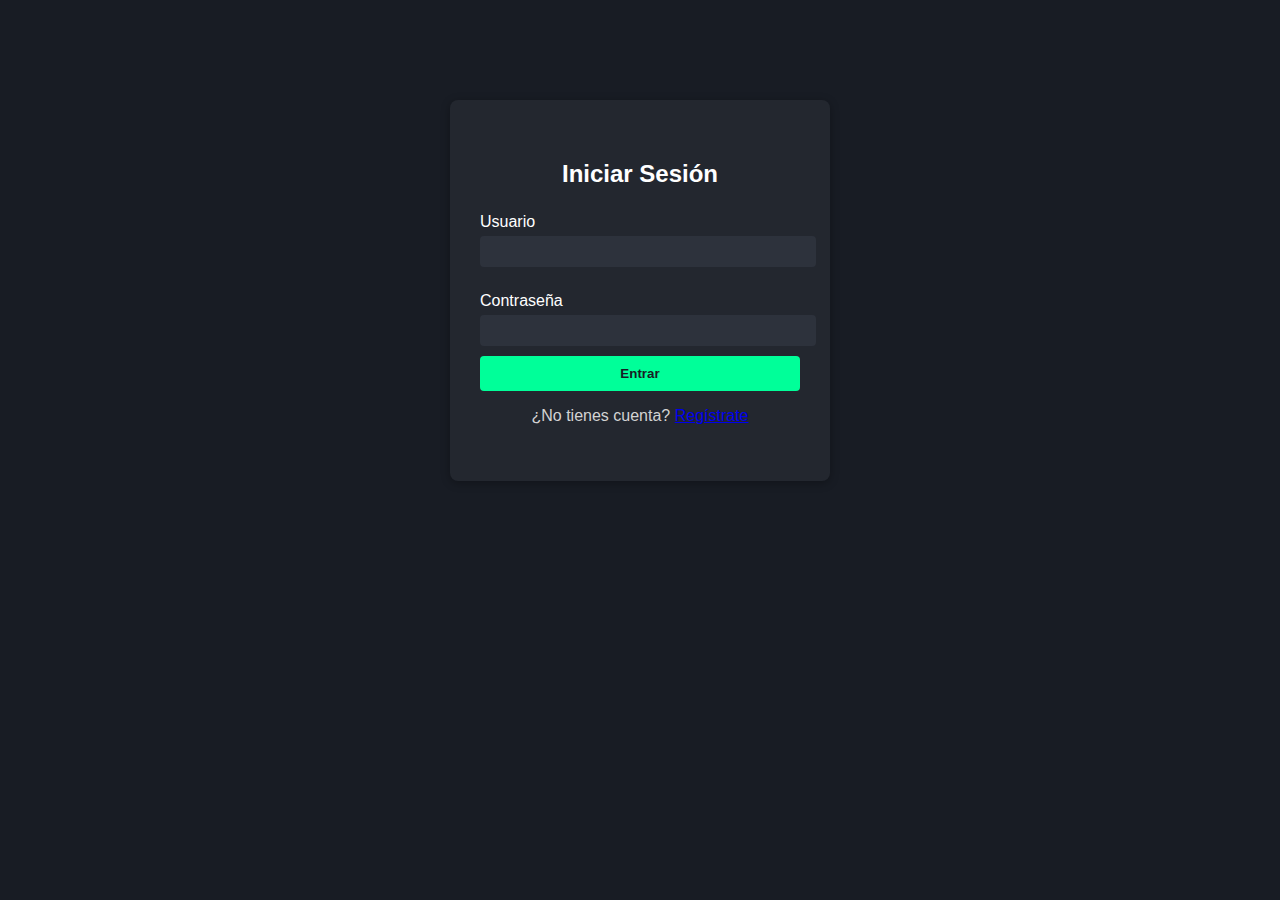
<file: carrito2/index.html>
<!DOCTYPE html>
<html lang="es">
<head>
    <meta charset="UTF-8">
    <meta name="viewport" content="width=device-width, initial-scale=1.0">
    <title>Login - LEVEL-UP GAMER</title>
    <link rel="stylesheet" href="styles.css">
</head>
<body>
    <div class="login-container">
        <h2>Iniciar Sesión</h2>
        <form>
            <label for="usuario">Usuario</label>
            <input type="text" id="usuario" name="usuario" required>

            <label for="password">Contraseña</label>
            <input type="password" id="password" name="password" required>

            <button type="submit">Entrar</button>
        </form>
        <p class="switch-form">
            ¿No tienes cuenta? <a href="registro.html">Regístrate</a>
        </p>
    </div>
    <script src="auth.js"></script>
</body>
</html>
</file>
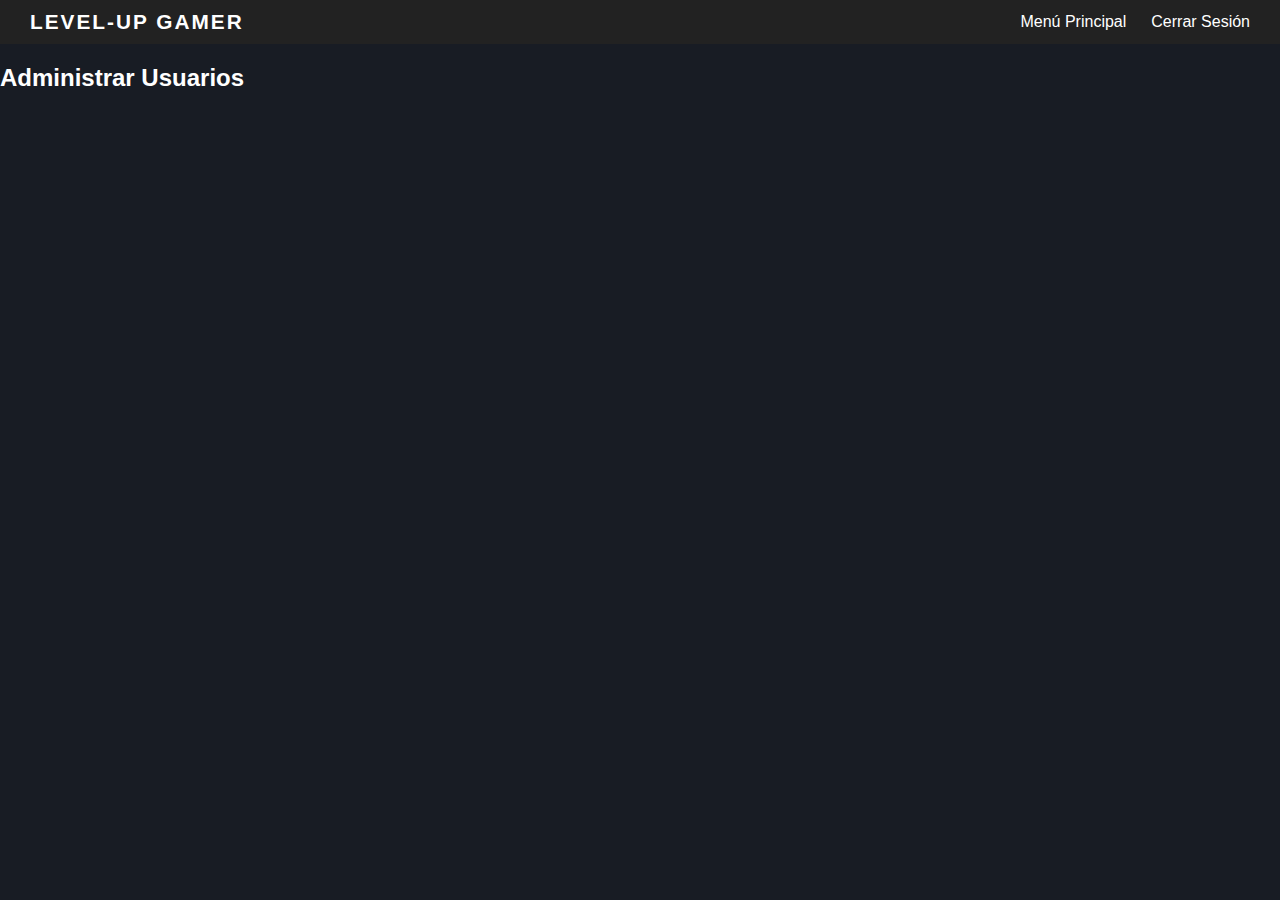
<file: carrito2/admin.html>
<!DOCTYPE html>
<html lang="es">
<head>
    <meta charset="UTF-8">
    <title>Panel de Administración - LEVEL-UP GAMER</title>
    <link rel="stylesheet" href="styles.css">
</head>
<body>
    <nav class="navbar">
        <div class="navbar-logo">LEVEL-UP GAMER</div>
        <ul class="navbar-menu">
            <li><a href="menu.html">Menú Principal</a></li>
            <li><a href="index.html">Cerrar Sesión</a></li>
        </ul>
    </nav>
    <main>
        <h2>Administrar Usuarios</h2>
        <div id="usuarios-lista"></div>
    </main>
    <script src="admin.js"></script>
</body>
</html>
</file>
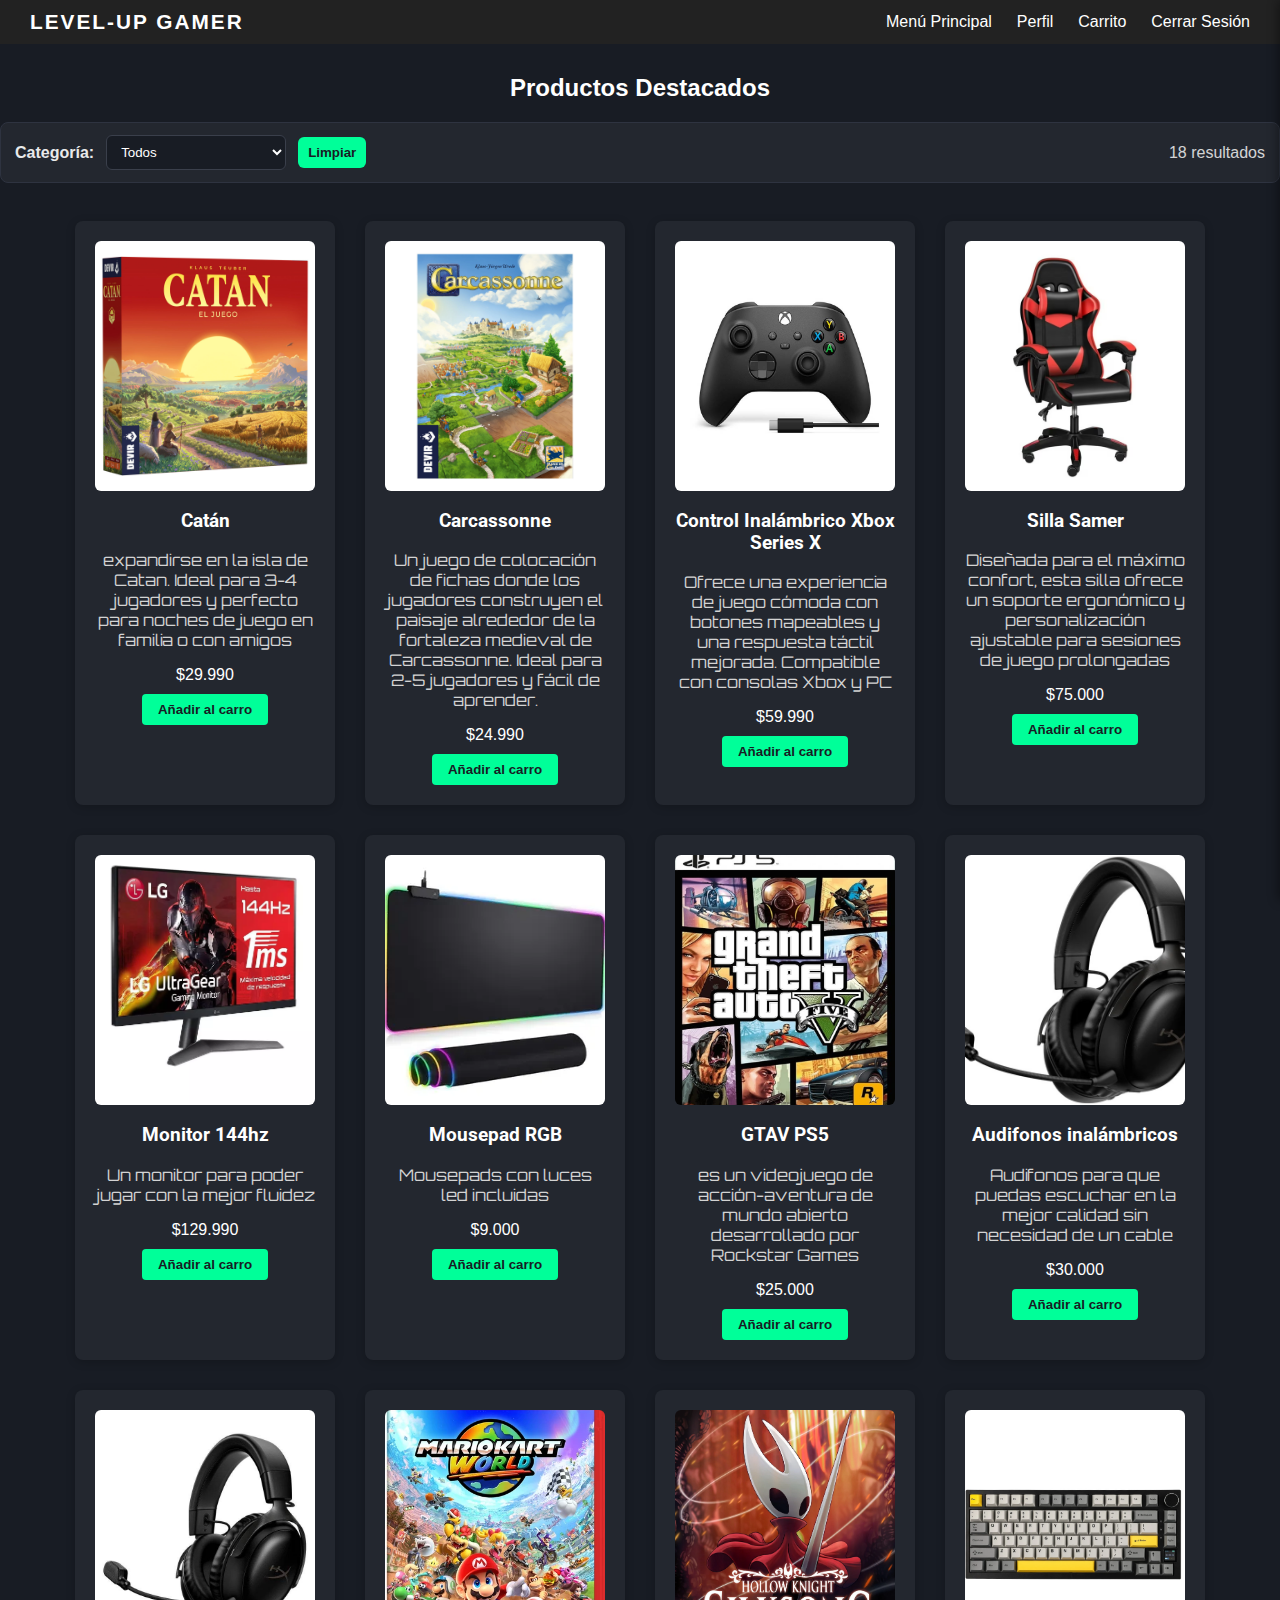
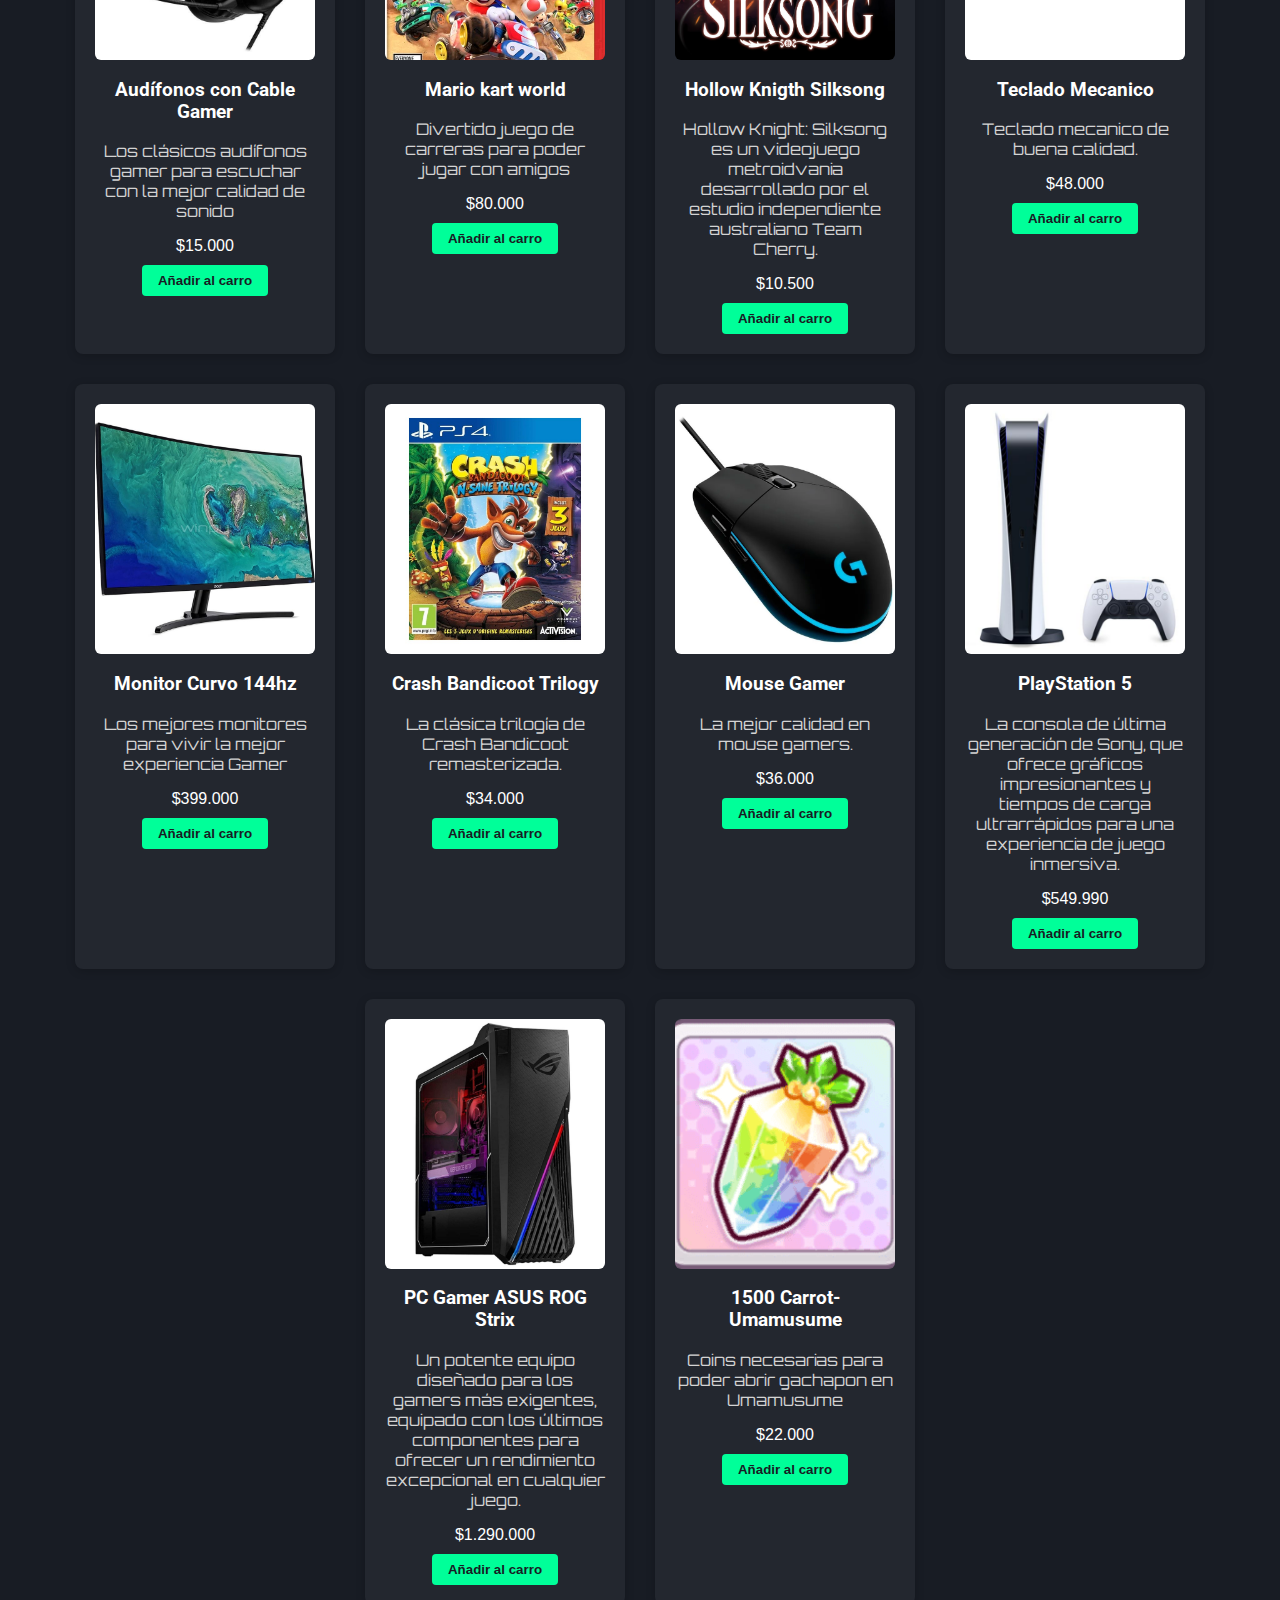
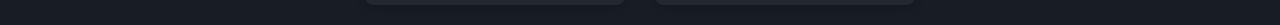
<file: carrito2/menu.html>
<!DOCTYPE html>
<html lang="es">

<head>
    <meta charset="UTF-8">
    <meta name="viewport" content="width=device-width, initial-scale=1.0">
    <title>Menú Principal - LEVEL-UP GAMER</title>
    <link rel="stylesheet" href="styles.css">
    <link href="https://fonts.googleapis.com/css?family=Roboto:400,700&display=swap" rel="stylesheet">
    <link href="https://fonts.googleapis.com/css?family=Orbitron:400,700&display=swap" rel="stylesheet">
    
</head>

<body>
    <nav class="navbar">
        <div class="navbar-logo">LEVEL-UP GAMER</div>
        <ul class="navbar-menu">
            <li><a href="menu.html">Menú Principal</a></li>
            <li><a href="usuario.html">Perfil</a></li>
            <li><a href="#" id="carrito-link">Carrito</a></li>
            <li><a href="index.html">Cerrar Sesión</a></li>
        </ul>
    </nav>
    <main>
        <h2 class="titulo-menu">Productos Destacados</h2>
        <div class="productos-grid">
            <div class="producto-card" data-categoria="Juego de mesa">
                <img src="img/Catan.jpg" alt="Producto 1">
                <h3>Catán</h3>
                <p>expandirse en la isla de Catan. Ideal para 3-4 jugadores y perfecto para noches de juego en
                familia o con amigos</p>
                <div class="precio">$29.990</div>
                <button class="btn-carrito" data-id="1" data-precio="29990">Añadir al carro</button>
            </div>
            <div class="producto-card" data-categoria="Juego de mesa">
                <img src="img/Carcassonne.jpg" alt="Producto 2">
                <h3>Carcassonne </h3>
                <p>Un juego de colocación de fichas donde los jugadores construyen el paisaje
                    alrededor de la fortaleza medieval de Carcassonne. Ideal para 2-5 jugadores y fácil de
                    aprender.
                </p>
                <div class="precio">$24.990</div>
                <button class="btn-carrito" data-id="2" data-precio="24990">Añadir al carro</button>
            </div>
            <div class="producto-card" data-categoria="Accesorios gamers">
                <img src="img/xbox2.jpg" alt="Producto 3">
                <h3>Control Inalámbrico Xbox Series X </h3>
                <p>Ofrece una experiencia de juego cómoda con
                 botones mapeables y una respuesta táctil mejorada. Compatible con consolas Xbox y PC</p>
                <div class="precio">$59.990</div>
                <button class="btn-carrito" data-id="3" data-precio="59990">Añadir al carro</button>
            </div>
            <div class="producto-card" data-categoria="Sillas">
                <img src="img/Silla.avif" alt="Producto 4">
                <h3>Silla Samer</h3>
                <p>Diseñada para el máximo confort, esta silla ofrece un soporte
                 ergonómico y personalización ajustable para sesiones de juego prolongadas</p>
                <div class="precio">$75.000</div>
                <button class="btn-carrito" data-id="4" data-precio="75000">Añadir al carro</button>
            </div>
            <div class="producto-card" data-categoria="Accesorios gamers">
                <img src="img/monitor.webp" alt="Producto 5">
                <h3>Monitor 144hz</h3>
                <p>Un monitor para poder jugar con la mejor fluidez</p>
                <div class="precio">$129.990</div>
                <button class="btn-carrito" data-id="5" data-precio="129990">Añadir al carro</button>
            </div>
            <div class="producto-card" data-categoria="Accesorios gamers">
                <img src="img/mousepad.webp" alt="Producto 6">
                <h3>Mousepad RGB</h3>
                <p>Mousepads con luces led incluidas</p>
                <div class="precio">$9.000</div>
                <button class="btn-carrito" data-id="6" data-precio="9000">Añadir al carro</button>
            </div>
            <div class="producto-card" data-categoria="Juegos">
                <img src="img/gta.jpg" alt="Producto 7">
                <h3>GTAV PS5</h3>
                <p> es un videojuego de acción-aventura de mundo abierto desarrollado por Rockstar Games</p>
                <div class="precio">$25.000</div>
                <button class="btn-carrito" data-id="7" data-precio="25000">Añadir al carro</button>
            </div>
            <div class="producto-card" data-categoria="Accesorios gamers">
                <img src="img/hyper.jpg" alt="Producto 8">
                <h3>Audifonos inalámbricos</h3>
                <p>Audifonos para que puedas escuchar en la mejor calidad sin necesidad de un cable</p>
                <div class="precio">$30.000</div>
                <button class="btn-carrito" data-id="8" data-precio="30000">Añadir al carro</button>
            </div>
            <div class="producto-card" data-categoria="Accesorios gamers">
                <img src="img/cable.jpg" alt="Producto 9">
                <h3>Audífonos con Cable Gamer</h3>
                <p>Los clásicos audífonos gamer para escuchar con la mejor calidad de sonido</p>
                <div class="precio">$15.000</div>
                <button class="btn-carrito" data-id="9" data-precio="15000">Añadir al carro</button>
            </div>
            <div class="producto-card" data-categoria="Juegos">
                <img src="img/Mario.webp" alt="Producto 10">
                <h3>Mario kart world</h3>
                <p>Divertido juego de carreras para poder jugar con amigos</p>
                <div class="precio">$80.000</div>
                <button class="btn-carrito" data-id="10" data-precio="80000">Añadir al carro</button>
            </div>
            <div class="producto-card" data-categoria="Juegos">
                <img src="img/Silksong_cover.webp" alt="Producto 11">
                <h3>Hollow Knigth Silksong</h3>
                <p>Hollow Knight: Silksong es un videojuego metroidvania desarrollado por el estudio independiente australiano Team Cherry.</p>
                <div class="precio">$10.500</div>
                <button class="btn-carrito" data-id="11" data-precio="10500">Añadir al carro</button>
            </div>
            <div class="producto-card" data-categoria="Accesorios gamers">
                <img src="img/ajjaz.webp" alt="Producto 12">
                <h3>Teclado Mecanico</h3>
                <p>Teclado mecanico de buena calidad.</p>
                <div class="precio">$48.000</div>
                <button class="btn-carrito" data-id="12" data-precio="48000">Añadir al carro</button>
            </div>
            <div class="producto-card" data-categoria="Accesorios gamers">
                <img src="img/curvo.jpg" alt="Producto 13">
                <h3>Monitor Curvo 144hz</h3>
                <p>Los mejores monitores para vivir la mejor experiencia Gamer</p>
                <div class="precio">$399.000</div>
                <button class="btn-carrito" data-id="12" data-precio="399000">Añadir al carro</button>
            </div>
            <div class="producto-card" data-categoria="Juegos">
                <img src="img/crashtri.jpg" alt="Producto 14">
                <h3>Crash Bandicoot Trilogy</h3>
                <p>La clásica trilogía de Crash Bandicoot remasterizada.</p>
                <div class="precio">$34.000</div>
                <button class="btn-carrito" data-id="12" data-precio="34000">Añadir al carro</button>
            </div>
            <div class="producto-card" data-categoria="Accesorios gamers">
                <img src="img/Mouse.webp" alt="Producto 15">
                <h3>Mouse Gamer</h3>
                <p>La mejor calidad en mouse gamers.</p>
                <div class="precio">$36.000</div>
                <button class="btn-carrito" data-id="12" data-precio="36000">Añadir al carro</button>
            </div>
            <div class="producto-card" data-categoria="Tecnologia">
                <img src="img/ps5digital.png" alt="Producto 16">
                <h3>PlayStation 5 </h3>
                <p>La consola de última generación de Sony, que ofrece gráficos
                   impresionantes y tiempos de carga ultrarrápidos para una experiencia de juego inmersiva.</p>
                <div class="precio">$549.990</div>
                <button class="btn-carrito" data-id="12" data-precio="549990">Añadir al carro</button>
            </div>
            <div class="producto-card" data-categoria="Tecnologia">
                <img src="img/pc.jpg" alt="Producto 17">
                <h3>PC Gamer ASUS ROG Strix </h3>
                <p>Un potente equipo diseñado para los gamers más exigentes,
                   equipado con los últimos componentes para ofrecer un rendimiento excepcional en
                   cualquier juego.</p>
                <div class="precio">$1.290.000</div>
                <button class="btn-carrito" data-id="12" data-precio="1290000">Añadir al carro</button>
            </div>
            <div class="producto-card">
                <img src="img/carrot.png" alt="Producto 18">
                <h3>1500 Carrot- Umamusume </h3>
                <p>Coins necesarias para poder abrir gachapon en Umamusume</p>
                <div class="precio">$22.000</div>
                <button class="btn-carrito" data-id="12" data-precio="22000">Añadir al carro</button>
            </div>
        </div>
    </main>
    <!-- Carrito desplegable -->
    <div id="carrito-sidebar" class="carrito-sidebar">
        <div class="carrito-header">
            <h3>Carrito de Compras</h3>
            <button id="cerrar-carrito" class="cerrar-carrito">&times;</button>
        </div>
        <div id="carrito-items" class="carrito-items">
            <!-- Aquí se mostrarán los productos del carrito -->
        </div>
        <div class="carrito-footer">
            <strong>Total: $<span id="carrito-total">0</span></strong>
        </div>
    </div>
    <script src="auth.js"></script>
    <script src="carrito.js"></script>
    <script src="filtro-categorias.js"></script>

</body>

</html>
</file>
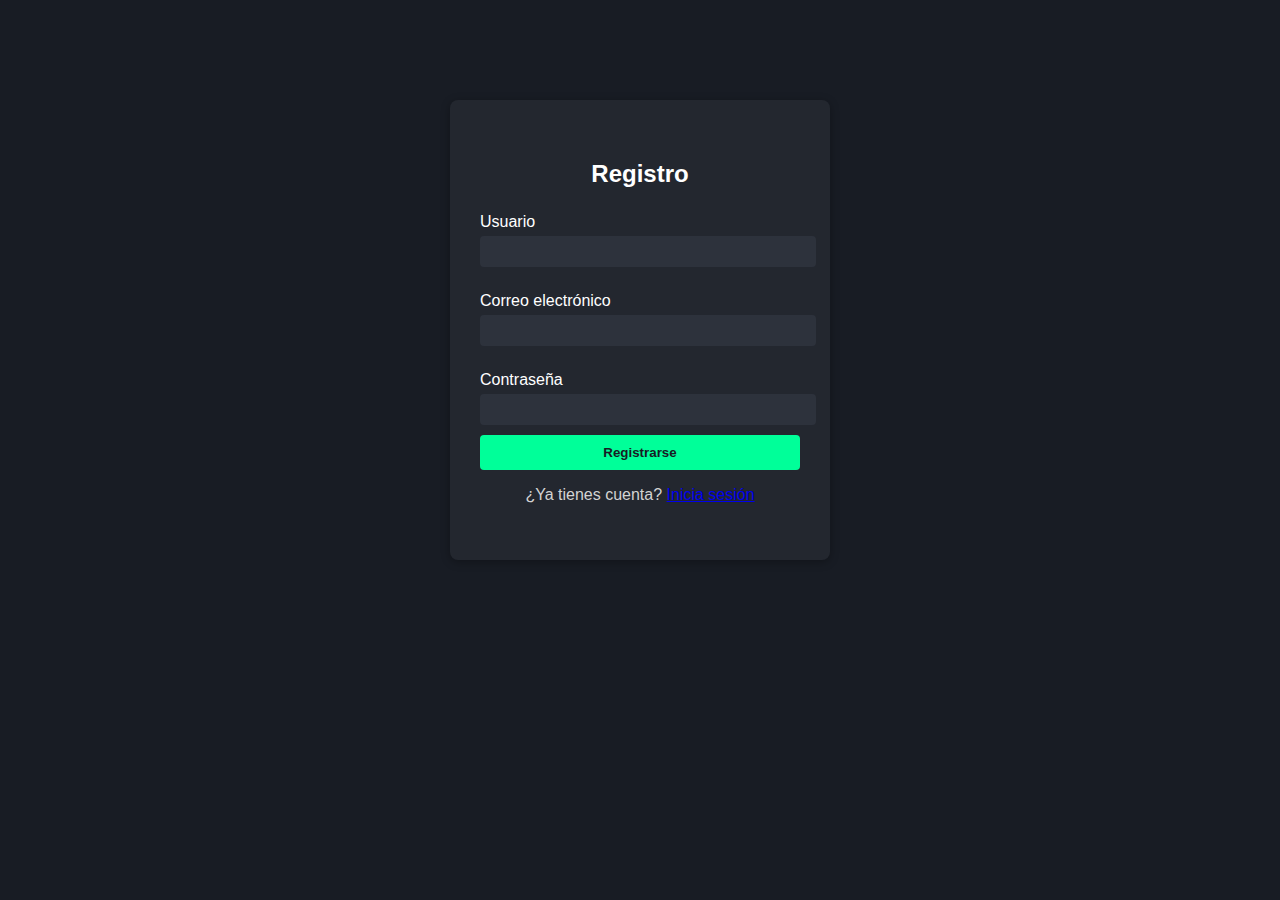
<file: carrito2/registro.html>
<!DOCTYPE html>
<html lang="es">
<head>
    <meta charset="UTF-8">
    <meta name="viewport" content="width=device-width, initial-scale=1.0">
    <title>Registro - LEVEL-UP GAMER</title>
    <link rel="stylesheet" href="styles.css">
</head>
<body>
    <div class="login-container">
        <h2>Registro</h2>
        <form>
            <label for="nuevo-usuario">Usuario</label>
            <input type="text" id="nuevo-usuario" name="nuevo-usuario" required>

            <label for="nuevo-email">Correo electrónico</label>
            <input type="email" id="nuevo-email" name="nuevo-email" required>

            <label for="nuevo-password">Contraseña</label>
            <input type="password" id="nuevo-password" name="nuevo-password" required>

            <button type="submit">Registrarse</button>
        </form>
        <p class="switch-form">
            ¿Ya tienes cuenta? <a href="index.html">Inicia sesión</a>
        </p>
    </div>
    <script src="auth.js"></script>
</body>
</html>
</file>
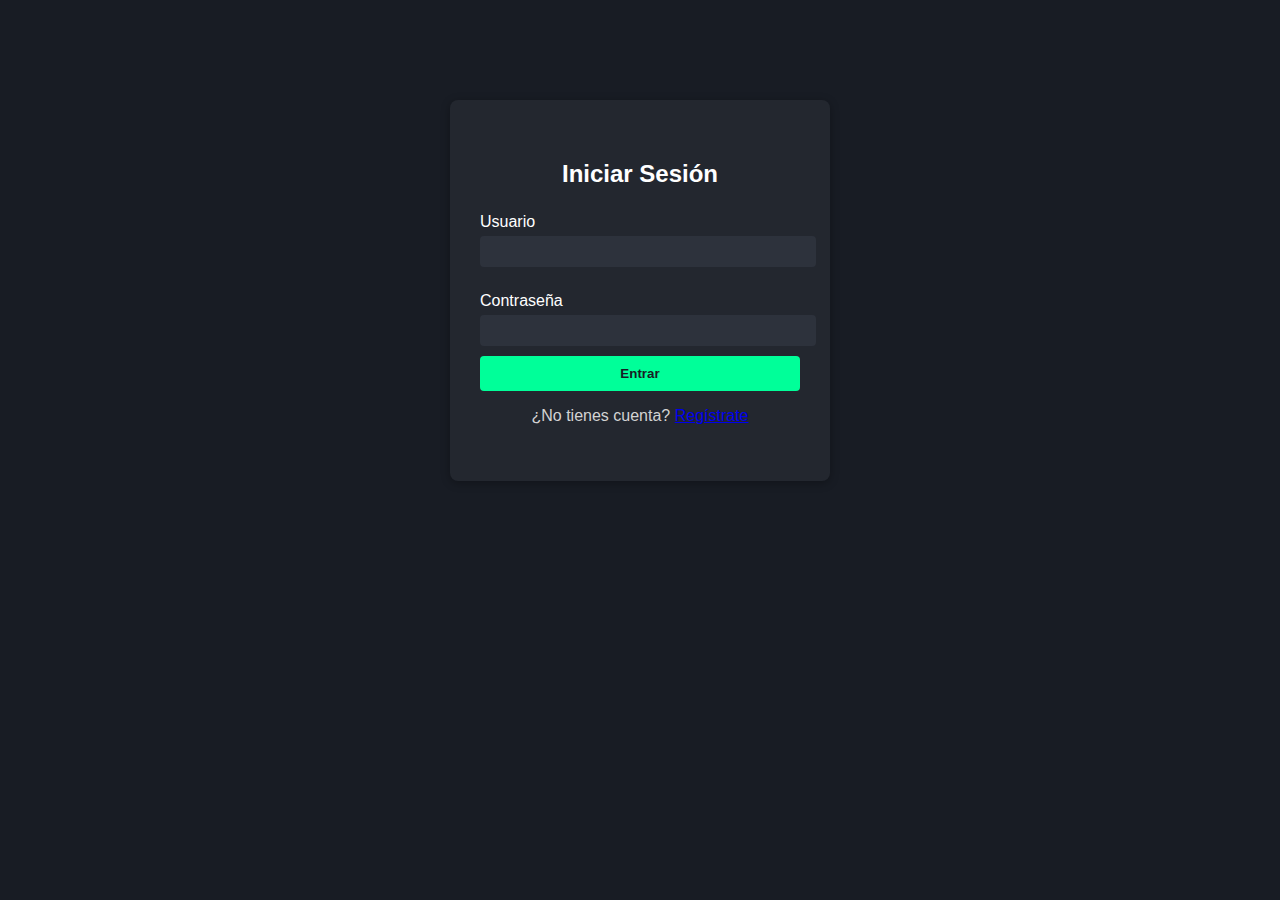
<file: carrito2/usuario.html>
<!DOCTYPE html>
<html lang="es">
<head>
    <meta charset="UTF-8">
    <meta name="viewport" content="width=device-width, initial-scale=1.0">
    <title>Perfil de Usuario - LEVEL-UP GAMER</title>
    <link rel="stylesheet" href="styles.css">
</head>
<body>
    <nav class="navbar">
        <div class="navbar-logo">LEVEL-UP GAMER</div>
        <ul class="navbar-menu">
            <li><a href="menu.html">Menú Principal</a></li>
            <li><a href="usuario.html">Perfil</a></li>
            <li><a href="index.html">Cerrar Sesión</a></li>
        </ul>
    </nav>
    <main>
        <div class="perfil-container">
            <div class="perfil-foto">
                <img src="img/usuario.jpg" alt="Foto de perfil">
            </div>
            <h2>Mi Perfil</h2>
            <form class="perfil-form">
                <label for="perfil-usuario">Usuario</label>
                <input type="text" id="perfil-usuario" name="perfil-usuario" required>

                <label for="perfil-email">Correo electrónico</label>
                <input type="email" id="perfil-email" name="perfil-email" required>

                <label for="perfil-password">Contraseña</label>
                <input type="password" id="perfil-password" name="perfil-password" required>

                <button type="submit">Guardar Cambios</button>
            </form>
        </div>
    </main>
    <script src="perfil.js"></script>
</body>
</html>
</file>
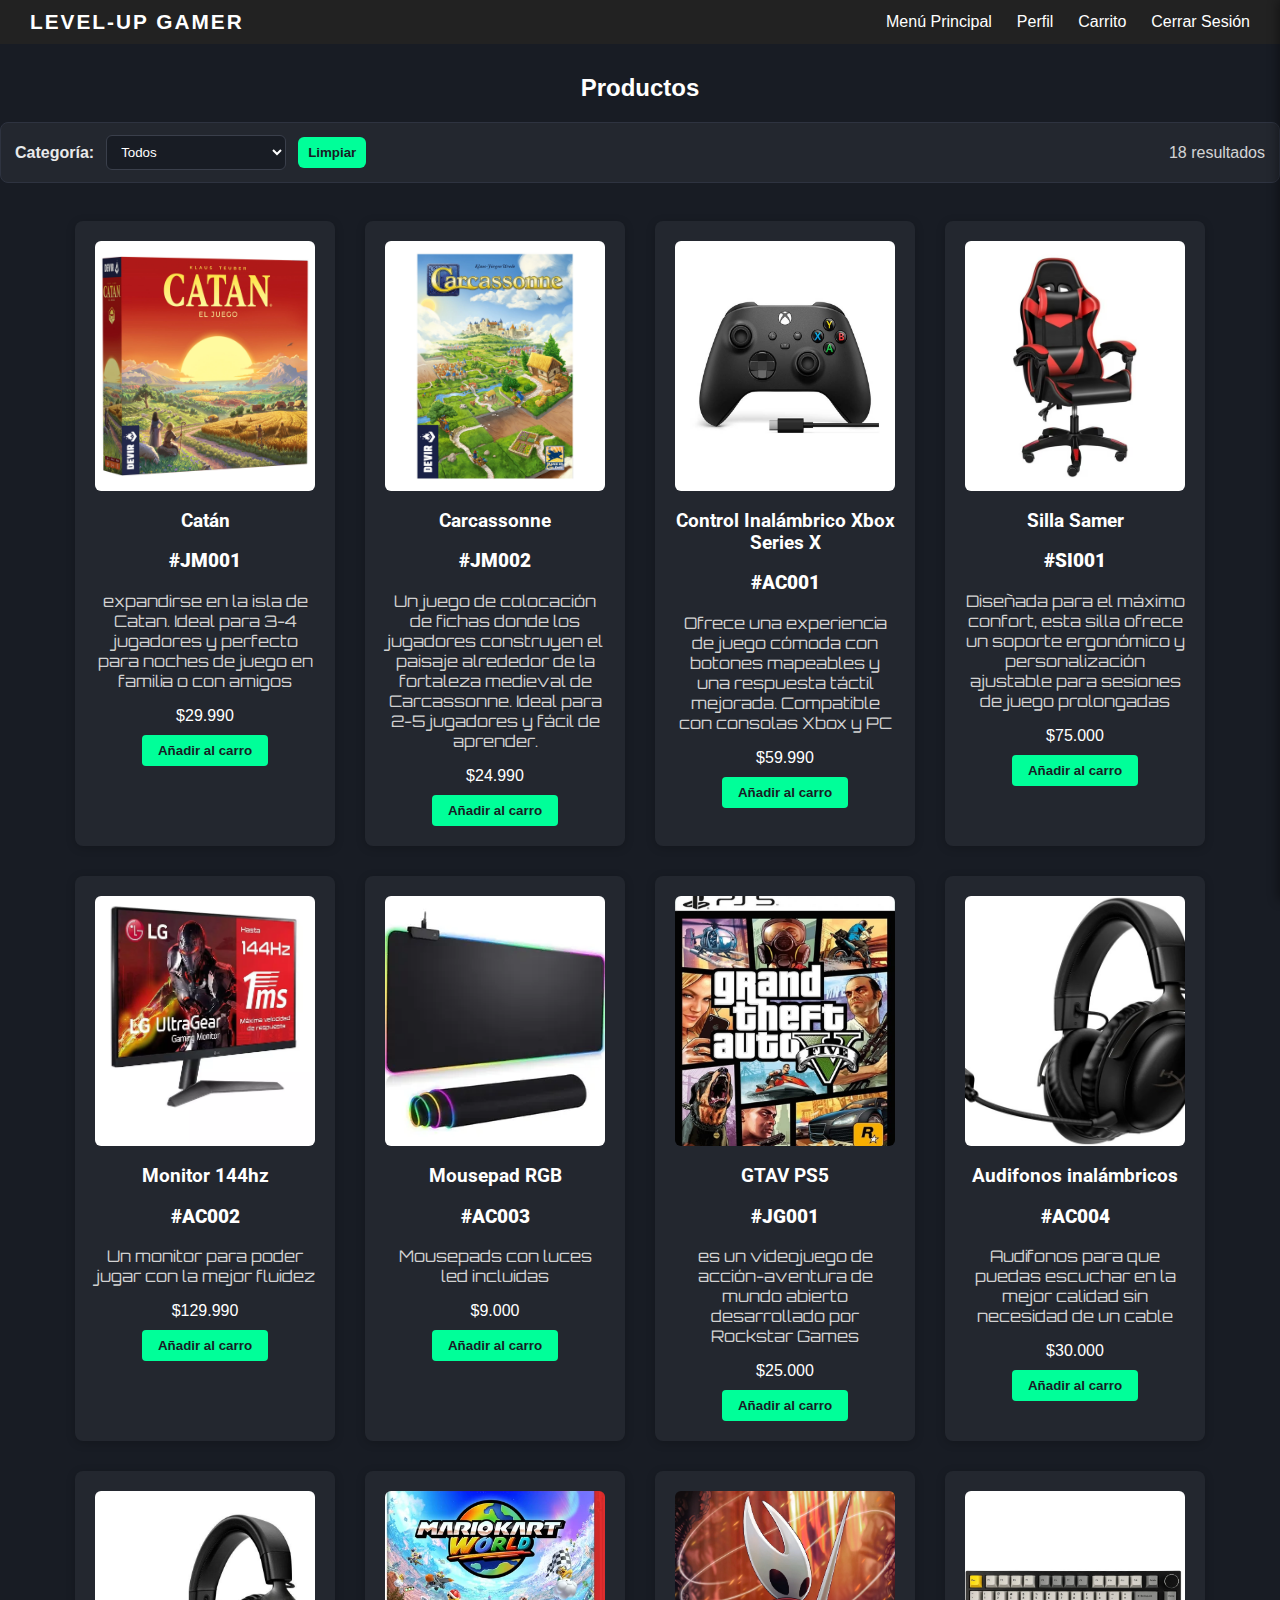
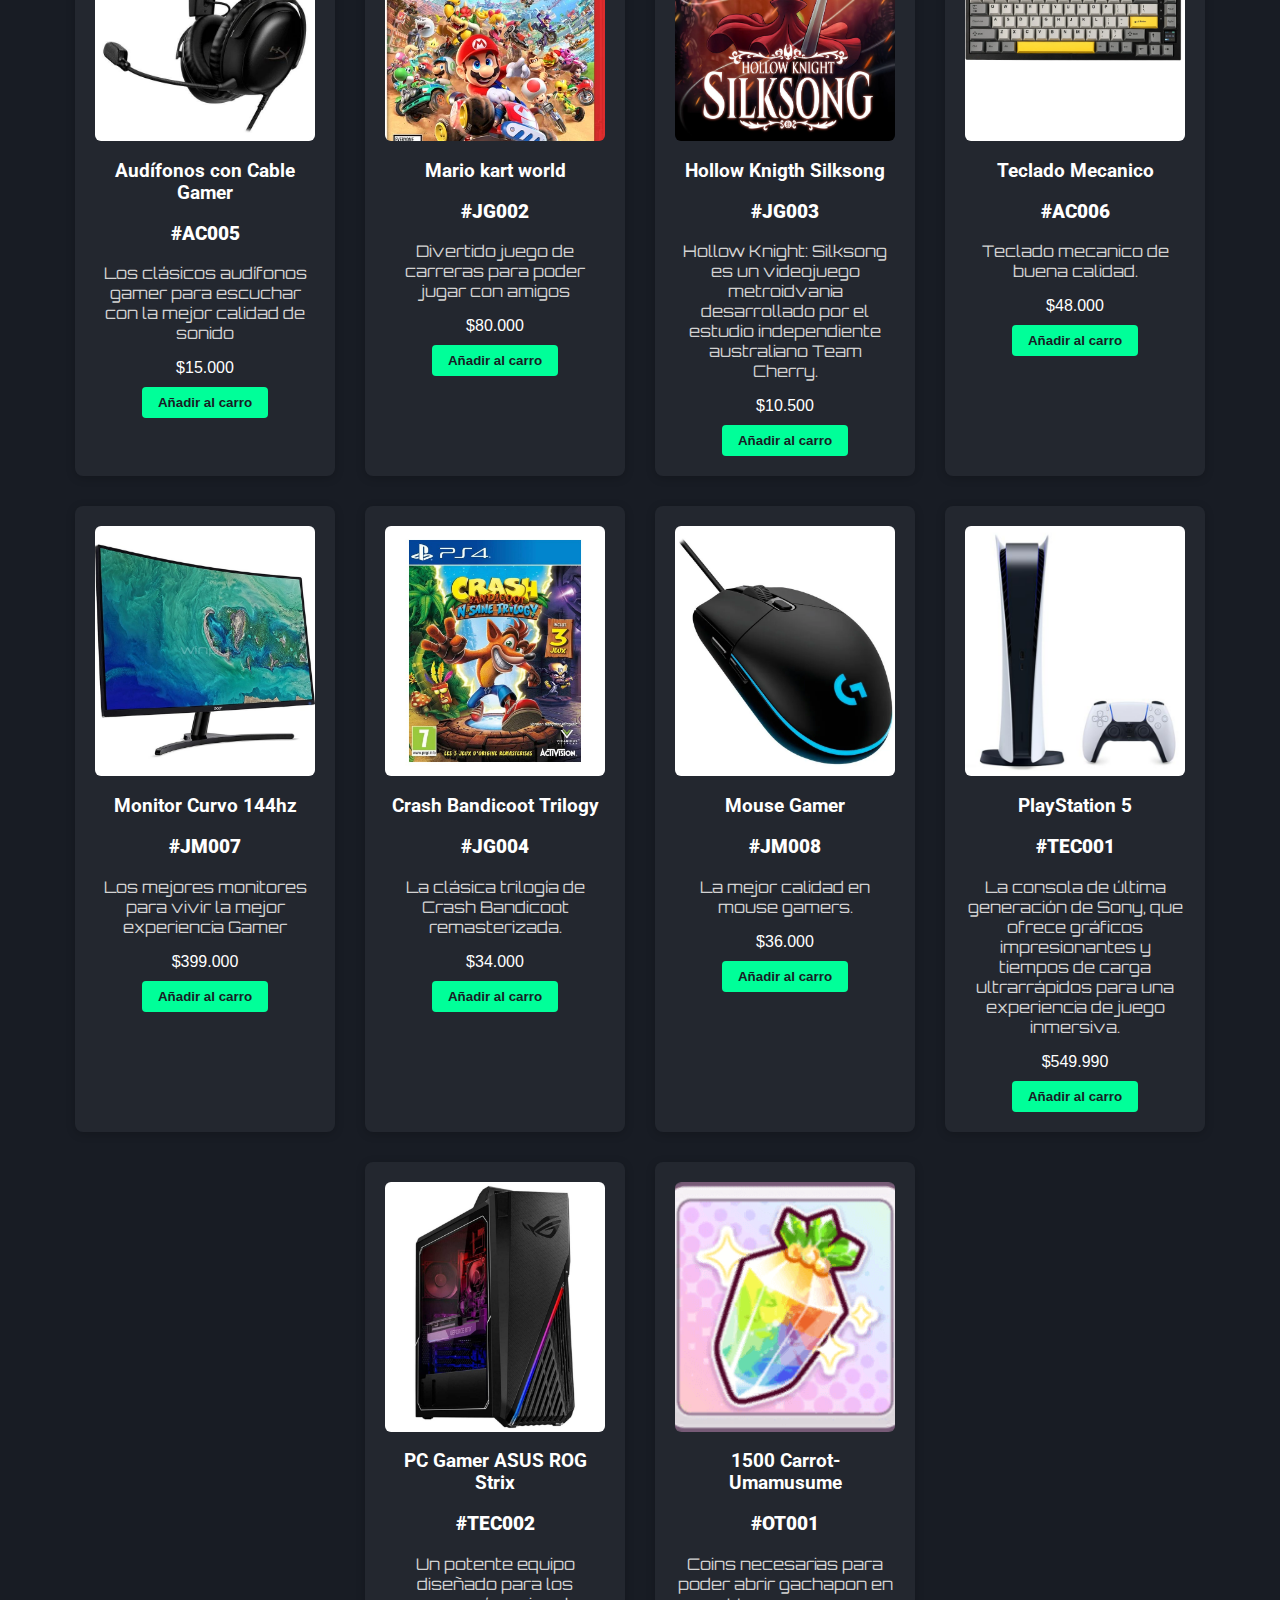
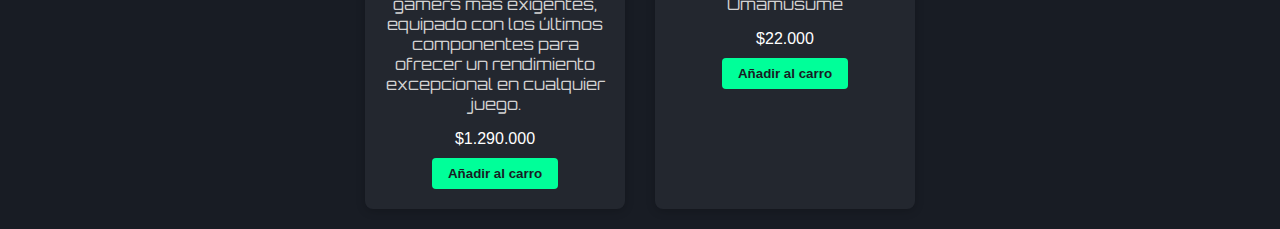
<file: Proyecto Level-Up/menu.html>
<!DOCTYPE html>
<html lang="es">

<head>
    <meta charset="UTF-8">
    <meta name="viewport" content="width=device-width, initial-scale=1.0">
    <title>Menú Principal - LEVEL-UP GAMER</title>
    <link rel="stylesheet" href="styles.css">
    <link href="https://fonts.googleapis.com/css?family=Roboto:400,700&display=swap" rel="stylesheet">
    <link href="https://fonts.googleapis.com/css?family=Orbitron:400,700&display=swap" rel="stylesheet">
    
</head>

<body>
    <nav class="navbar">
        <div class="navbar-logo">LEVEL-UP GAMER</div>
        <ul class="navbar-menu">
            <li><a href="menu.html">Menú Principal</a></li>
            <li><a href="usuario.html">Perfil</a></li>
            <li><a href="#" id="carrito-link">Carrito</a></li>
            <li><a href="index.html">Cerrar Sesión</a></li>
        </ul>
    </nav>
    <main>
        <h2 class="titulo-menu">Productos</h2>
        <div class="productos-grid">
            <div class="producto-card" data-categoria="Juegos de mesa">
                <img src="img/Catan.jpg" alt="Producto 1">
                <h3>Catán</h3>
                <h3><strong>#JM001</strong></h3>
                <p>expandirse en la isla de Catan. Ideal para 3-4 jugadores y perfecto para noches de juego en
                familia o con amigos</p>
                <div class="precio">$29.990</div>
                <button class="btn-carrito" data-id="1" data-precio="29990">Añadir al carro</button>
            </div>
            <div class="producto-card" data-categoria="Juegos de mesa">
                <img src="img/Carcassonne.jpg" alt="Producto 2">
                <h3>Carcassonne </h3>
                <h3><strong>#JM002</strong></h3>
                <p>Un juego de colocación de fichas donde los jugadores construyen el paisaje
                    alrededor de la fortaleza medieval de Carcassonne. Ideal para 2-5 jugadores y fácil de
                    aprender.
                </p>
                <div class="precio">$24.990</div>
                <button class="btn-carrito" data-id="2" data-precio="24990">Añadir al carro</button>
            </div>
            <div class="producto-card" data-categoria="Accesorios gamers">
                <img src="img/xbox2.jpg" alt="Producto 3">
                <h3>Control Inalámbrico Xbox Series X </h3>
                <h3><strong>#AC001</strong></h3>
                <p>Ofrece una experiencia de juego cómoda con
                 botones mapeables y una respuesta táctil mejorada. Compatible con consolas Xbox y PC</p>
                <div class="precio">$59.990</div>
                <button class="btn-carrito" data-id="3" data-precio="59990">Añadir al carro</button>
            </div>
            <div class="producto-card" data-categoria="Sillas">
                <img src="img/Silla.avif" alt="Producto 4">
                <h3>Silla Samer</h3>
                <h3><strong>#SI001</strong></h3>
                <p>Diseñada para el máximo confort, esta silla ofrece un soporte
                 ergonómico y personalización ajustable para sesiones de juego prolongadas</p>
                <div class="precio">$75.000</div>
                <button class="btn-carrito" data-id="4" data-precio="75000">Añadir al carro</button>
            </div>
            <div class="producto-card" data-categoria="Accesorios gamers">
                <img src="img/monitor.webp" alt="Producto 5">
                <h3>Monitor 144hz</h3>
                <h3><strong>#AC002</strong></h3>
                <p>Un monitor para poder jugar con la mejor fluidez</p>
                <div class="precio">$129.990</div>
                <button class="btn-carrito" data-id="5" data-precio="129990">Añadir al carro</button>
            </div>
            <div class="producto-card" data-categoria="Accesorios gamers">
                <img src="img/mousepad.webp" alt="Producto 6">
                <h3>Mousepad RGB</h3>
                <h3><strong>#AC003</strong></h3>
                <p>Mousepads con luces led incluidas</p>
                <div class="precio">$9.000</div>
                <button class="btn-carrito" data-id="6" data-precio="9000">Añadir al carro</button>
            </div>
            <div class="producto-card" data-categoria="Juegos">
                <img src="img/gta.jpg" alt="Producto 7">
                <h3>GTAV PS5</h3>
                <h3><strong>#JG001</strong></h3>
                <p> es un videojuego de acción-aventura de mundo abierto desarrollado por Rockstar Games</p>
                <div class="precio">$25.000</div>
                <button class="btn-carrito" data-id="7" data-precio="25000">Añadir al carro</button>
            </div>
            <div class="producto-card" data-categoria="Accesorios gamers">
                <img src="img/hyper.jpg" alt="Producto 8">
                <h3>Audifonos inalámbricos</h3>
                <h3><strong>#AC004</strong></h3>
                <p>Audifonos para que puedas escuchar en la mejor calidad sin necesidad de un cable</p>
                <div class="precio">$30.000</div>
                <button class="btn-carrito" data-id="8" data-precio="30000">Añadir al carro</button>
            </div>
            <div class="producto-card" data-categoria="Accesorios gamers">
                <img src="img/cable.jpg" alt="Producto 9">
                <h3>Audífonos con Cable Gamer</h3>
                <h3><strong>#AC005</strong></h3>
                <p>Los clásicos audífonos gamer para escuchar con la mejor calidad de sonido</p>
                <div class="precio">$15.000</div>
                <button class="btn-carrito" data-id="9" data-precio="15000">Añadir al carro</button>
            </div>
            <div class="producto-card" data-categoria="Juegos">
                <img src="img/Mario.webp" alt="Producto 10">
                <h3>Mario kart world</h3>
                <h3><strong>#JG002</strong></h3>
                <p>Divertido juego de carreras para poder jugar con amigos</p>
                <div class="precio">$80.000</div>
                <button class="btn-carrito" data-id="10" data-precio="80000">Añadir al carro</button>
            </div>
            <div class="producto-card" data-categoria="Juegos">
                <img src="img/Silksong_cover.webp" alt="Producto 11">
                <h3>Hollow Knigth Silksong</h3>
                <h3><strong>#JG003</strong></h3>
                <p>Hollow Knight: Silksong es un videojuego metroidvania desarrollado por el estudio independiente australiano Team Cherry.</p>
                <div class="precio">$10.500</div>
                <button class="btn-carrito" data-id="11" data-precio="10500">Añadir al carro</button>
            </div>
            <div class="producto-card" data-categoria="Accesorios gamers">
                <img src="img/ajjaz.webp" alt="Producto 12">
                <h3>Teclado Mecanico</h3>
                <h3><strong>#AC006</strong></h3>
                <p>Teclado mecanico de buena calidad.</p>
                <div class="precio">$48.000</div>
                <button class="btn-carrito" data-id="12" data-precio="48000">Añadir al carro</button>
            </div>
            <div class="producto-card" data-categoria="Accesorios gamers">
                <img src="img/curvo.jpg" alt="Producto 13">
                <h3>Monitor Curvo 144hz</h3>
                <h3><strong>#JM007</strong></h3>
                <p>Los mejores monitores para vivir la mejor experiencia Gamer</p>
                <div class="precio">$399.000</div>
                <button class="btn-carrito" data-id="12" data-precio="399000">Añadir al carro</button>
            </div>
            <div class="producto-card" data-categoria="Juegos">
                <img src="img/crashtri.jpg" alt="Producto 14">
                <h3>Crash Bandicoot Trilogy</h3>
                <h3><strong>#JG004</strong></h3>
                <p>La clásica trilogía de Crash Bandicoot remasterizada.</p>
                <div class="precio">$34.000</div>
                <button class="btn-carrito" data-id="12" data-precio="34000">Añadir al carro</button>
            </div>
            <div class="producto-card" data-categoria="Accesorios gamers">
                <img src="img/Mouse.webp" alt="Producto 15">
                <h3>Mouse Gamer</h3>
                <h3><strong>#JM008</strong></h3>
                <p>La mejor calidad en mouse gamers.</p>
                <div class="precio">$36.000</div>
                <button class="btn-carrito" data-id="12" data-precio="36000">Añadir al carro</button>
            </div>
            <div class="producto-card" data-categoria="Tecnologia">
                <img src="img/ps5digital.png" alt="Producto 16">
                <h3>PlayStation 5 </h3>
                <h3><strong>#TEC001</strong></h3>
                <p>La consola de última generación de Sony, que ofrece gráficos
                   impresionantes y tiempos de carga ultrarrápidos para una experiencia de juego inmersiva.</p>
                <div class="precio">$549.990</div>
                <button class="btn-carrito" data-id="12" data-precio="549990">Añadir al carro</button>
            </div>
            <div class="producto-card" data-categoria="Tecnologia">
                <img src="img/pc.jpg" alt="Producto 17">
                <h3>PC Gamer ASUS ROG Strix </h3>
                <h3><strong>#TEC002</strong></h3>
                <p>Un potente equipo diseñado para los gamers más exigentes,
                   equipado con los últimos componentes para ofrecer un rendimiento excepcional en
                   cualquier juego.</p>
                <div class="precio">$1.290.000</div>
                <button class="btn-carrito" data-id="12" data-precio="1290000">Añadir al carro</button>
            </div>
            <div class="producto-card">
                <img src="img/carrot.png" alt="Producto 18">
                <h3>1500 Carrot- Umamusume </h3>
                <h3><strong>#OT001</strong></h3>
                <p>Coins necesarias para poder abrir gachapon en Umamusume</p>
                <div class="precio">$22.000</div>
                <button class="btn-carrito" data-id="12" data-precio="22000">Añadir al carro</button>
            </div>
        </div>
    </main>
    <!-- Carrito desplegable -->
    <div id="carrito-sidebar" class="carrito-sidebar">
        <div class="carrito-header">
            <h3>Carrito de Compras</h3>
            <button id="cerrar-carrito" class="cerrar-carrito">&times;</button>
        </div>
        <div id="carrito-items" class="carrito-items">
            <!-- Aquí se mostrarán los productos del carrito -->
        </div>
        <div class="carrito-footer">
            <strong>Total: $<span id="carrito-total">0</span></strong>
        </div>
    </div>
    <script src="auth.js"></script>
    <script src="carrito.js"></script>
    <script src="filtro-categorias.js"></script>

</body>

</html>
</file>
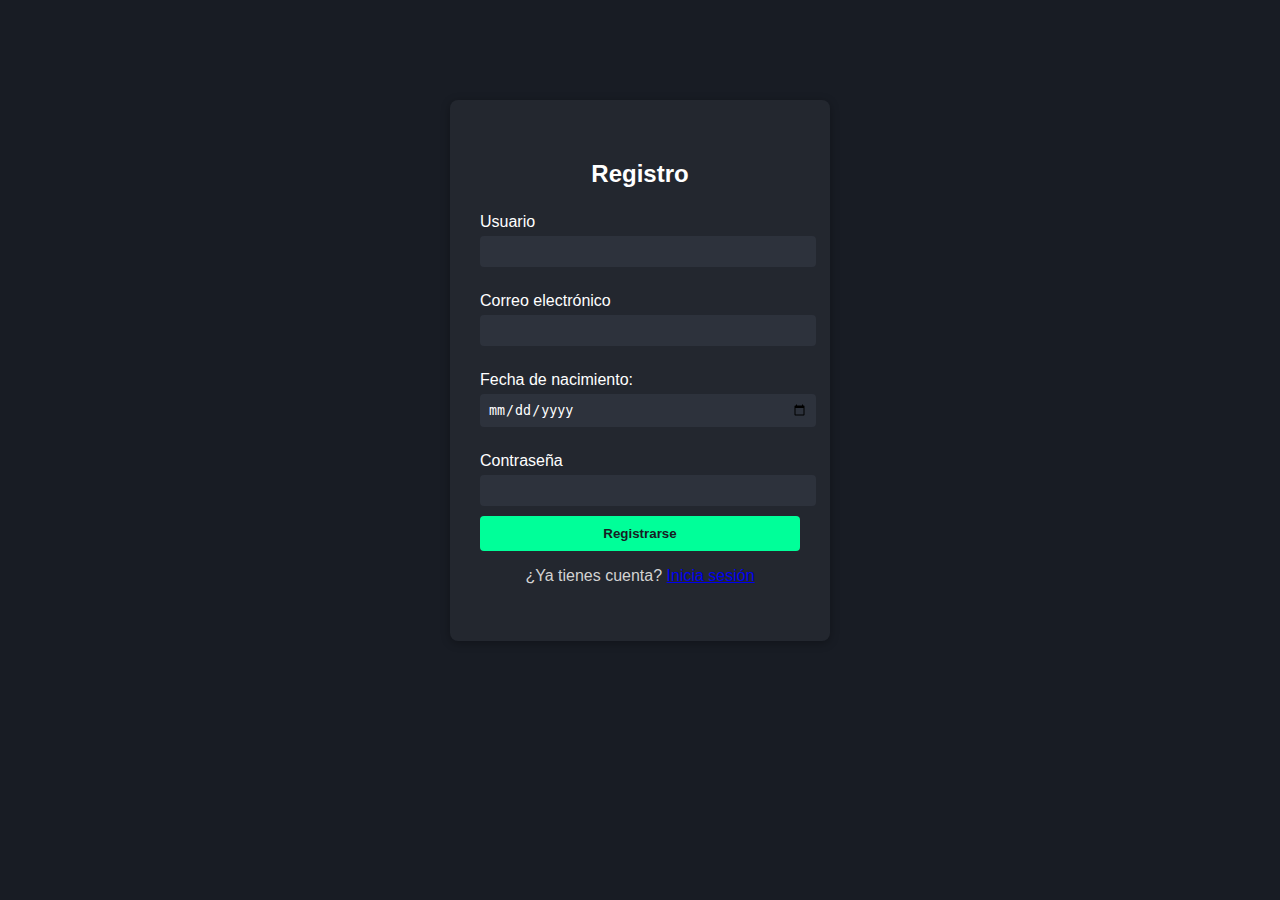
<file: Proyecto Level-Up/registro.html>
<!DOCTYPE html>
<html lang="es">
<head>
    <meta charset="UTF-8">
    <meta name="viewport" content="width=device-width, initial-scale=1.0">
    <title>Registro - LEVEL-UP GAMER</title>
    <link rel="stylesheet" href="styles.css">
</head>
<body>
    <div class="login-container">
        <h2>Registro</h2>
        <form>
            <label for="nuevo-usuario">Usuario</label>
            <input type="text" id="nuevo-usuario" name="nuevo-usuario" required>

            <label for="nuevo-email">Correo electrónico</label>
            <input type="email" id="nuevo-email" name="nuevo-email" required>

            <label for="fechaNacimiento">Fecha de nacimiento:</label>
            <input type="date" id="fechaNacimiento" name="fechaNacimiento" required>

            <label for="nuevo-password">Contraseña</label>
            <input type="password" id="nuevo-password" name="nuevo-password" required>

            <button type="submit">Registrarse</button>
        </form>
        <p class="switch-form">
            ¿Ya tienes cuenta? <a href="index.html">Inicia sesión</a>
        </p>
    </div>
    <script src="auth.js"></script>
</body>
</html>
</file>
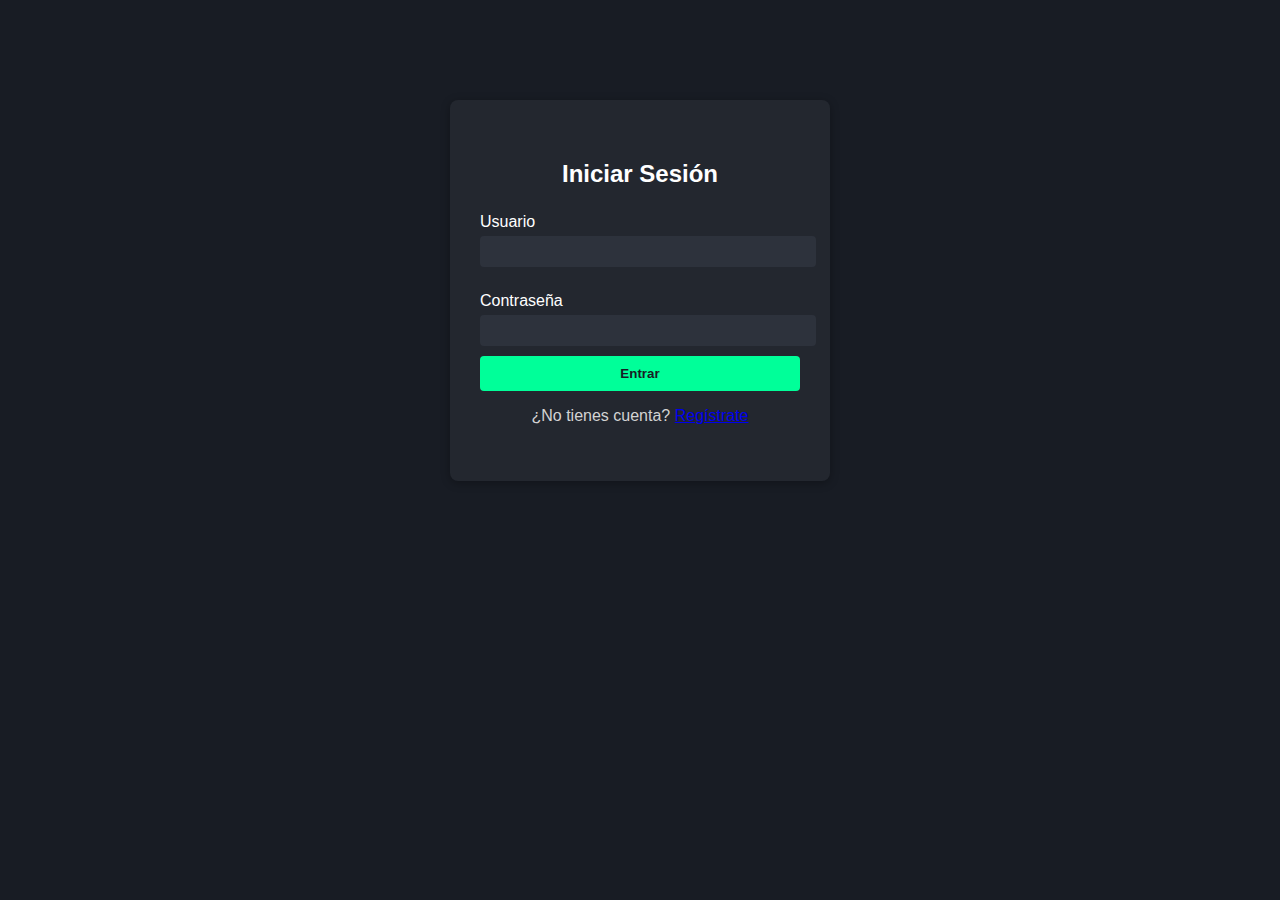
<file: Proyecto Level-Up/usuario.html>
<!DOCTYPE html>
<html lang="es">
<head>
    <meta charset="UTF-8">
    <meta name="viewport" content="width=device-width, initial-scale=1.0">
    <title>Perfil de Usuario - LEVEL-UP GAMER</title>
    <link rel="stylesheet" href="styles.css">
</head>
<body>
    <nav class="navbar">
        <div class="navbar-logo">LEVEL-UP GAMER</div>
        <ul class="navbar-menu">
            <li><a href="menu.html">Menú Principal</a></li>
            <li><a href="usuario.html">Perfil</a></li>
            <li><a href="index.html">Cerrar Sesión</a></li>
        </ul>
    </nav>
    <main>
        <div class="perfil-container">
            <div class="perfil-foto">
                <img src="img/usuario.jpg" alt="Foto de perfil">
            </div>
            <h2>Mi Perfil</h2>
            <form class="perfil-form">
                <label for="perfil-usuario">Usuario</label>
                <input type="text" id="perfil-usuario" name="perfil-usuario" required>

                <label for="perfil-email">Correo electrónico</label>
                <input type="email" id="perfil-email" name="perfil-email" required>

                <label for="perfil-password">Contraseña</label>
                <input type="password" id="perfil-password" name="perfil-password" required>

                <label for="perfil-edad">Edad:</label>
                <label> <span id="perfil-edad"></span></label>
                <p></p>

                <button type="submit">Guardar Cambios</button>
            </form>
        </div>
    </main>
    <script src="perfil.js"></script>
</body>
</html>
</file>
<file: carrito2/styles.css>
body {
    margin: 0;
    font-family: Arial, sans-serif;
    background: #181c24;
    color: #fff;
}
h3{
    font-family: 'Roboto', Arial, sans-serif;
    color: #FFFFFF
}
p{
    font-family: 'Orbitron',Arial, sans-serif;
    color: #D3D3D3
}
.login-container {
    background: #23272f;
    padding: 40px 30px;
    border-radius: 8px;
    box-shadow: 0 2px 10px rgba(0,0,0,0.3);
    width: 320px;
    margin: 100px auto;
    text-align: center;
}

.login-container h2 {
    margin-bottom: 25px;
}

.login-container label {
    display: block;
    text-align: left;
    margin-bottom: 5px;
    margin-top: 15px;
}

.login-container input {
    width: 100%;
    padding: 8px;
    margin-bottom: 10px;
    border: none;
    border-radius: 4px;
    background: #2d323c;
    color: #fff;
}

.login-container button {
    width: 100%;
    padding: 10px;
    background: #00ff99;
    color: #181c24;
    border: none;
    border-radius: 4px;
    font-weight: bold;
    cursor: pointer;
    transition: background 0.2s;
}

.login-container button:hover {
    background: #00cc77;
}

.navbar {
    background-color: #222;
    color: #fff;
    display: flex;
    align-items: center;
    justify-content: space-between;
    padding: 10px 30px;
}

.navbar-logo {
    font-weight: bold;
    font-size: 1.3em;
    letter-spacing: 2px;
}

.navbar-menu {
    list-style: none;
    display: flex;
    gap: 25px;
    margin: 0;
    padding: 0;
}

.navbar-menu li a {
    color: #fff;
    text-decoration: none;
    font-size: 1em;
    transition: color 0.2s;
}

.navbar-menu li a:hover {
    color: #00ff99;
}

.titulo-menu {
    text-align: center;
    margin-top: 30px;
    margin-bottom: 20px;
}

.productos-grid {
    display: flex;
    flex-wrap: wrap;
    gap: 30px;
    justify-content: center;
    padding: 20px;
}

.producto-card {
    background: #23272f;
    border-radius: 8px;
    box-shadow: 0 2px 10px rgba(0,0,0,0.2);
    width: 220px;
    padding: 20px;
    text-align: center;
    color: #fff;
    transition: transform 0.2s;
}

.producto-card:hover {
    transform: translateY(-5px) scale(1.03);
}

.producto-card img {
    width: 100%;
    max-width: 250px;
    height: 250px;
    object-fit: cover;
    border-radius: 6px;
    margin-bottom: 10px;
    display: block;
    margin-left: auto;
    margin-right: auto;
}

.producto-card button {
    margin-top: 10px;
    padding: 8px 16px;
    background: #00ff99;
    color: #181c24;
    border: none;
    border-radius: 4px;
    font-weight: bold;
    cursor: pointer;
    transition: background 0.2s;
}

.producto-card button:hover {
    background: #00cc77;
}

.perfil-container {
    background: #23272f;
    padding: 40px 30px;
    border-radius: 8px;
    box-shadow: 0 2px 10px rgba(0,0,0,0.3);
    width: 350px;
    margin: 40px auto;
    text-align: center;
}

.perfil-foto img {
    width: 120px;
    height: 120px;
    object-fit: cover;
    border-radius: 50%;
    border: 4px solid #00ff99;
    margin-bottom: 20px;
}

.perfil-form label {
    display: block;
    text-align: left;
    margin-bottom: 5px;
    margin-top: 15px;
}

.perfil-form input {
    width: 100%;
    padding: 8px;
    margin-bottom: 10px;
    border: none;
    border-radius: 4px;
    background: #2d323c;
    color: #fff;
}

.perfil-form button {
    width: 100%;
    padding: 10px;
    background: #00ff99;
    color: #181c24;
    border: none;
    border-radius: 4px;
    font-weight: bold;
    cursor: pointer;
    transition: background 0.2s;
}

.perfil-form button:hover {
    background: #00cc77;
}

/* Carrito sidebar */
.carrito-sidebar {
    position: fixed;
    top: 0;
    right: -350px;
    width: 350px;
    height: 100%;
    background: #23272f;
    color: #fff;
    box-shadow: -2px 0 10px rgba(0,0,0,0.4);
    transition: right 0.3s;
    z-index: 1000;
    display: flex;
    flex-direction: column;
}
.carrito-sidebar.abierto {
    right: 0;
}
.carrito-header {
    display: flex;
    justify-content: space-between;
    align-items: center;
    padding: 18px 20px 10px 20px;
    border-bottom: 1px solid #333;
}
.cerrar-carrito {
    background: none;
    border: none;
    color: #fff;
    font-size: 2em;
    cursor: pointer;
}
.carrito-items {
    flex: 1;
    overflow-y: auto;
    padding: 20px;
}
.carrito-footer {
    padding: 18px 20px;
    border-top: 1px solid #333;
    text-align: right;
    font-size: 1.2em;
}
.carrito-item {
    display: flex;
    align-items: center;
    margin-bottom: 15px;
    border-bottom: 1px solid #333;
    padding-bottom: 10px;
}
.carrito-item img {
    width: 50px;
    height: 50px;
    object-fit: cover;
    border-radius: 6px;
    margin-right: 12px;
}
.carrito-item-info {
    flex: 1;
}
.carrito-item-nombre {
    font-weight: bold;
}
.carrito-item-cantidad {
    display: flex;
    align-items: center;
    gap: 8px;
    margin-top: 6px;
}
.carrito-item-cantidad button {
    background: #00ff99;
    border: none;
    color: #181c24;
    border-radius: 4px;
    padding: 2px 10px;
    font-size: 1.1em;
    cursor: pointer;
    font-weight: bold;
    transition: background 0.2s;
}
.carrito-item-cantidad button:hover {
    background: #00cc77;
}
.carrito-item-eliminar {
    background: #ff4444;
    border: none;
    color: #fff;
    border-radius: 4px;
    padding: 4px 8px;
    cursor: pointer;
    margin-left: 8px;
    font-size: 0.95em;
}
.carrito-item-eliminar:hover {
    background: #cc2222;
}
.admin-usuario-card {
    background: #23272f;
    padding: 20px;
    border-radius: 8px;
    margin-bottom: 18px;
    color: #fff;
}
.admin-usuario-card label {
    display: block;
    margin-bottom: 8px;
}
.admin-usuario-card input {
    width: 90%;
    padding: 5px;
    margin-left: 5px;
    border-radius: 4px;
    border: none;
    background: #2d323c;
    color: #fff;
}
.admin-usuario-card button {
    margin-top: 8px;
    padding: 6px 14px;
    background: #00ff99;
    color: #181c24;
    border: none;
    border-radius: 4px;
    font-weight: bold;
    cursor: pointer;
}
.filtros-toolbar {
  display: flex;
  align-items: center;
  gap: 12px;
  background: #23272f;
  border: 1px solid #2e3340;
  padding: 12px 14px;
  border-radius: 8px;
  margin: 12px 0 18px;
}
.filtro-label { font-weight: 600; opacity: .9; }
.filtro-select {
  background: #181c24;
  color: #fff;
  border: 1px solid #3a3f4b;
  border-radius: 6px;
  padding: 8px 10px;
  min-width: 180px;
}
.filtro-btn {
  background: #00ff99;
  color: #181c24;
  border: none;
  border-radius: 6px;
  padding: 8px 10px;
  cursor: pointer;
  font-weight: 700;
}
.filtro-btn:hover { background: #00cc77; }
.filtro-contador { margin-left: auto; opacity: .8; }
</file>
<file: Proyecto Level-Up/styles.css>
body {
    margin: 0;
    font-family: Arial, sans-serif;
    background: #181c24;
    color: #fff;
}
h3{
    font-family: 'Roboto', Arial, sans-serif;
    color: #FFFFFF
}
p{
    font-family: 'Orbitron',Arial, sans-serif;
    color: #D3D3D3
}
.login-container {
    background: #23272f;
    padding: 40px 30px;
    border-radius: 8px;
    box-shadow: 0 2px 10px rgba(0,0,0,0.3);
    width: 320px;
    margin: 100px auto;
    text-align: center;
}

.login-container h2 {
    margin-bottom: 25px;
}

.login-container label {
    display: block;
    text-align: left;
    margin-bottom: 5px;
    margin-top: 15px;
}

.login-container input {
    width: 100%;
    padding: 8px;
    margin-bottom: 10px;
    border: none;
    border-radius: 4px;
    background: #2d323c;
    color: #fff;
}

.login-container button {
    width: 100%;
    padding: 10px;
    background: #00ff99;
    color: #181c24;
    border: none;
    border-radius: 4px;
    font-weight: bold;
    cursor: pointer;
    transition: background 0.2s;
}

.login-container button:hover {
    background: #00cc77;
}

.navbar {
    background-color: #222;
    color: #fff;
    display: flex;
    align-items: center;
    justify-content: space-between;
    padding: 10px 30px;
}

.navbar-logo {
    font-weight: bold;
    font-size: 1.3em;
    letter-spacing: 2px;
}

.navbar-menu {
    list-style: none;
    display: flex;
    gap: 25px;
    margin: 0;
    padding: 0;
}

.navbar-menu li a {
    color: #fff;
    text-decoration: none;
    font-size: 1em;
    transition: color 0.2s;
}

.navbar-menu li a:hover {
    color: #00ff99;
}

.titulo-menu {
    text-align: center;
    margin-top: 30px;
    margin-bottom: 20px;
}

.productos-grid {
    display: flex;
    flex-wrap: wrap;
    gap: 30px;
    justify-content: center;
    padding: 20px;
}

.producto-card {
    background: #23272f;
    border-radius: 8px;
    box-shadow: 0 2px 10px rgba(0,0,0,0.2);
    width: 220px;
    padding: 20px;
    text-align: center;
    color: #fff;
    transition: transform 0.2s;
}

.producto-card:hover {
    transform: translateY(-5px) scale(1.03);
}

.producto-card img {
    width: 100%;
    max-width: 250px;
    height: 250px;
    object-fit: cover;
    border-radius: 6px;
    margin-bottom: 10px;
    display: block;
    margin-left: auto;
    margin-right: auto;
}

.producto-card button {
    margin-top: 10px;
    padding: 8px 16px;
    background: #00ff99;
    color: #181c24;
    border: none;
    border-radius: 4px;
    font-weight: bold;
    cursor: pointer;
    transition: background 0.2s;
}

.producto-card button:hover {
    background: #00cc77;
}

.perfil-container {
    background: #23272f;
    padding: 40px 30px;
    border-radius: 8px;
    box-shadow: 0 2px 10px rgba(0,0,0,0.3);
    width: 350px;
    margin: 40px auto;
    text-align: center;
}

.perfil-foto img {
    width: 120px;
    height: 120px;
    object-fit: cover;
    border-radius: 50%;
    border: 4px solid #00ff99;
    margin-bottom: 20px;
}

.perfil-form label {
    display: block;
    text-align: left;
    margin-bottom: 5px;
    margin-top: 15px;
}

.perfil-form input {
    width: 100%;
    padding: 8px;
    margin-bottom: 10px;
    border: none;
    border-radius: 4px;
    background: #2d323c;
    color: #fff;
}

.perfil-form button {
    width: 100%;
    padding: 10px;
    background: #00ff99;
    color: #181c24;
    border: none;
    border-radius: 4px;
    font-weight: bold;
    cursor: pointer;
    transition: background 0.2s;
}

.perfil-form button:hover {
    background: #00cc77;
}

/* Carrito sidebar */
.carrito-sidebar {
    position: fixed;
    top: 0;
    right: -350px;
    width: 350px;
    height: 100%;
    background: #23272f;
    color: #fff;
    box-shadow: -2px 0 10px rgba(0,0,0,0.4);
    transition: right 0.3s;
    z-index: 1000;
    display: flex;
    flex-direction: column;
}
.carrito-sidebar.abierto {
    right: 0;
}
.carrito-header {
    display: flex;
    justify-content: space-between;
    align-items: center;
    padding: 18px 20px 10px 20px;
    border-bottom: 1px solid #333;
}
.cerrar-carrito {
    background: none;
    border: none;
    color: #fff;
    font-size: 2em;
    cursor: pointer;
}
.carrito-items {
    flex: 1;
    overflow-y: auto;
    padding: 20px;
}
.carrito-footer {
    padding: 18px 20px;
    border-top: 1px solid #333;
    text-align: right;
    font-size: 1.2em;
}
.carrito-item {
    display: flex;
    align-items: center;
    margin-bottom: 15px;
    border-bottom: 1px solid #333;
    padding-bottom: 10px;
}
.carrito-item img {
    width: 50px;
    height: 50px;
    object-fit: cover;
    border-radius: 6px;
    margin-right: 12px;
}
.carrito-item-info {
    flex: 1;
}
.carrito-item-nombre {
    font-weight: bold;
}
.carrito-item-cantidad {
    display: flex;
    align-items: center;
    gap: 8px;
    margin-top: 6px;
}
.carrito-item-cantidad button {
    background: #00ff99;
    border: none;
    color: #181c24;
    border-radius: 4px;
    padding: 2px 10px;
    font-size: 1.1em;
    cursor: pointer;
    font-weight: bold;
    transition: background 0.2s;
}
.carrito-item-cantidad button:hover {
    background: #00cc77;
}
.carrito-item-eliminar {
    background: #ff4444;
    border: none;
    color: #fff;
    border-radius: 4px;
    padding: 4px 8px;
    cursor: pointer;
    margin-left: 8px;
    font-size: 0.95em;
}
.carrito-item-eliminar:hover {
    background: #cc2222;
}
.admin-usuario-card {
    background: #23272f;
    padding: 20px;
    border-radius: 8px;
    margin-bottom: 18px;
    color: #fff;
}
.admin-usuario-card label {
    display: block;
    margin-bottom: 8px;
}
.admin-usuario-card input {
    width: 90%;
    padding: 5px;
    margin-left: 5px;
    border-radius: 4px;
    border: none;
    background: #2d323c;
    color: #fff;
}
.admin-usuario-card button {
    margin-top: 8px;
    padding: 6px 14px;
    background: #00ff99;
    color: #181c24;
    border: none;
    border-radius: 4px;
    font-weight: bold;
    cursor: pointer;
}
.filtros-toolbar {
  display: flex;
  align-items: center;
  gap: 12px;
  background: #23272f;
  border: 1px solid #2e3340;
  padding: 12px 14px;
  border-radius: 8px;
  margin: 12px 0 18px;
}
.filtro-label { font-weight: 600; opacity: .9; }
.filtro-select {
  background: #181c24;
  color: #fff;
  border: 1px solid #3a3f4b;
  border-radius: 6px;
  padding: 8px 10px;
  min-width: 180px;
}
.filtro-btn {
  background: #00ff99;
  color: #181c24;
  border: none;
  border-radius: 6px;
  padding: 8px 10px;
  cursor: pointer;
  font-weight: 700;
}
.filtro-btn:hover { background: #00cc77; }
.filtro-contador { margin-left: auto; opacity: .8; }
</file>
